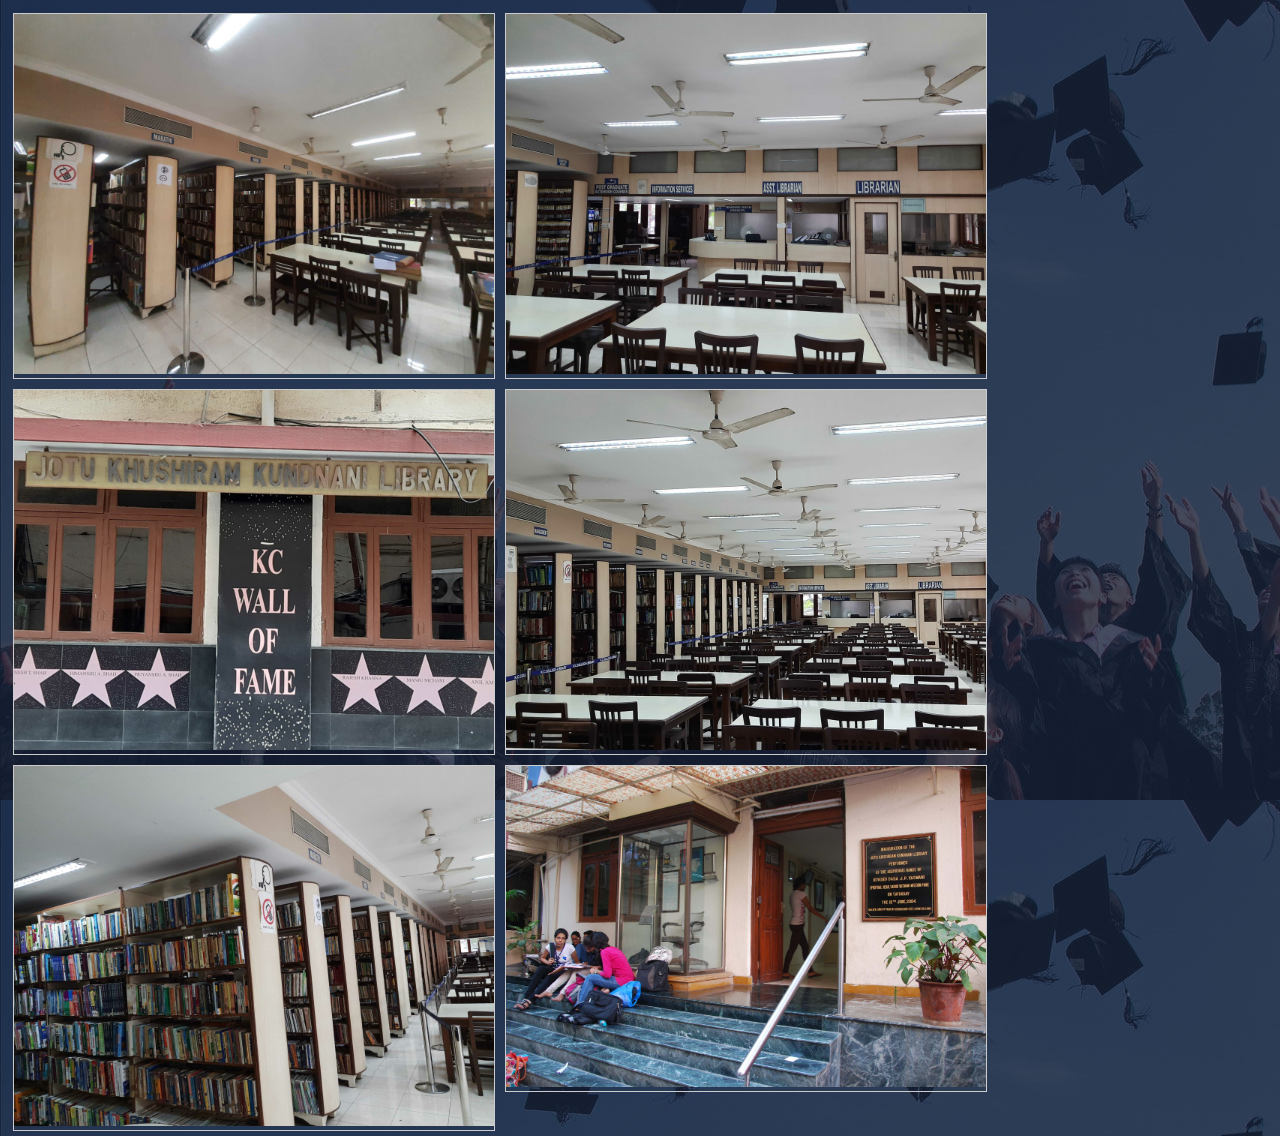
<file: gallery.html>
<!DOCTYPE html>
<html lang="en">

<head>
    <meta charset="UTF-8">
    <meta http-equiv="X-UA-Compatible" content="IE=edge">
    <meta name="viewport" content="width=device-width, initial-scale=1.0">
    <title>Photo Gallery</title>
    <style>
body {
 background-image: url("photos/homeimg.jpg");
 background-color: #cccccc;
}
        div.gallery {
            margin: 5px;
            border: 1px solid #ccc;
            float: left;
            width: 480px;
        }

        div.gallery:hover {
            border: 1px solid #777;
        }

        div.gallery img {
            width: 100%;
            height: auto;
        }

        div.desc {
            padding: 15px;
            text-align: center;
        }
    </style>
</head>

<body>

    <div class="gallery">
        <a target="_blank" href="img_5terre.jpg">
            <img src="Gallery/1.jpg" alt="Cinque Terre" width="800" height="600">
        </a>
    </div>

    <div class="gallery">
        <a target="_blank" href="img_forest.jpg">
            <img src="Gallery/2.jpg" alt="Forest" width="800" height="600">
        </a>
    </div>

    <div class="gallery">
        <a target="_blank" href="img_lights.jpg">
            <img src="Gallery/3.jpg" alt="Northern Lights" width="800" height="600">
        </a>
    </div>

    <div class="gallery">
        <a target="_blank" href="img_mountains.jpg">
            <img src="Gallery/4.jpg" alt="Mountains" width="800" height="600">
        </a>
    </div>

    <div class="gallery">
        <a target="_blank" href="img_mountains.jpg">
            <img src="Gallery/5.jpg" alt="Mountains" width="800" height="600">
        </a>
    </div>

    <div class="gallery">
        <a target="_blank" href="img_mountains.jpg">
            <img src="Gallery/6.jpg" alt="Mountains" width="800" height="600">
        </a>
    </div>

    <!-- <div class="gallery">
        <a target="_blank" href="img_mountains.jpg">
            <img src="Gallery/7.jpg" alt="Mountains" width="800" height="600">
        </a>
    </div> -->
    
<!-- 
    <div class="gallery">
        <a target="_blank" href="img_mountains.jpg">
            <img src="Gallery/8.jpg" alt="Mountains" width="800" height="600">
        </a>
    </div>

    <div class="gallery">
        <a target="_blank" href="img_mountains.jpg">
            <img src="Gallery/4.jpg" alt="Mountains" width="800" height="600">
        </a>
    </div> -->

</body>

</html>
</file>
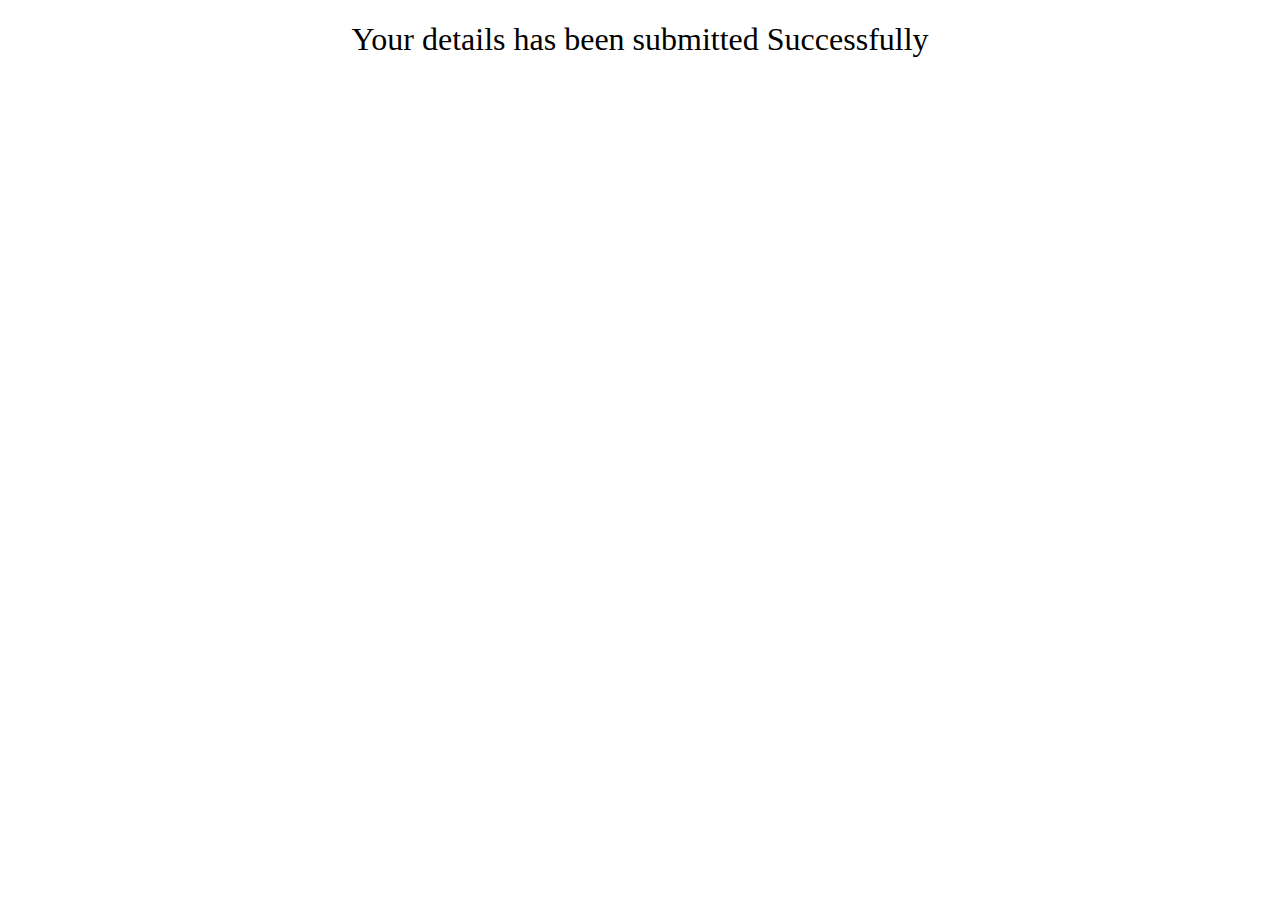
<file: assets/submit.html>
<!DOCTYPE html>
<html lang="en">
<head>
    <meta charset="UTF-8">
    <meta http-equiv="X-UA-Compatible" content="IE=edge">
    <meta name="viewport" content="width=device-width, initial-scale=1.0">
    <title>Submitted</title>
</head>
<body>
    <h1 style="text-align: center; font-weight:500;">Your details has been submitted Successfully</h1>
</body>
</html>
</file>
